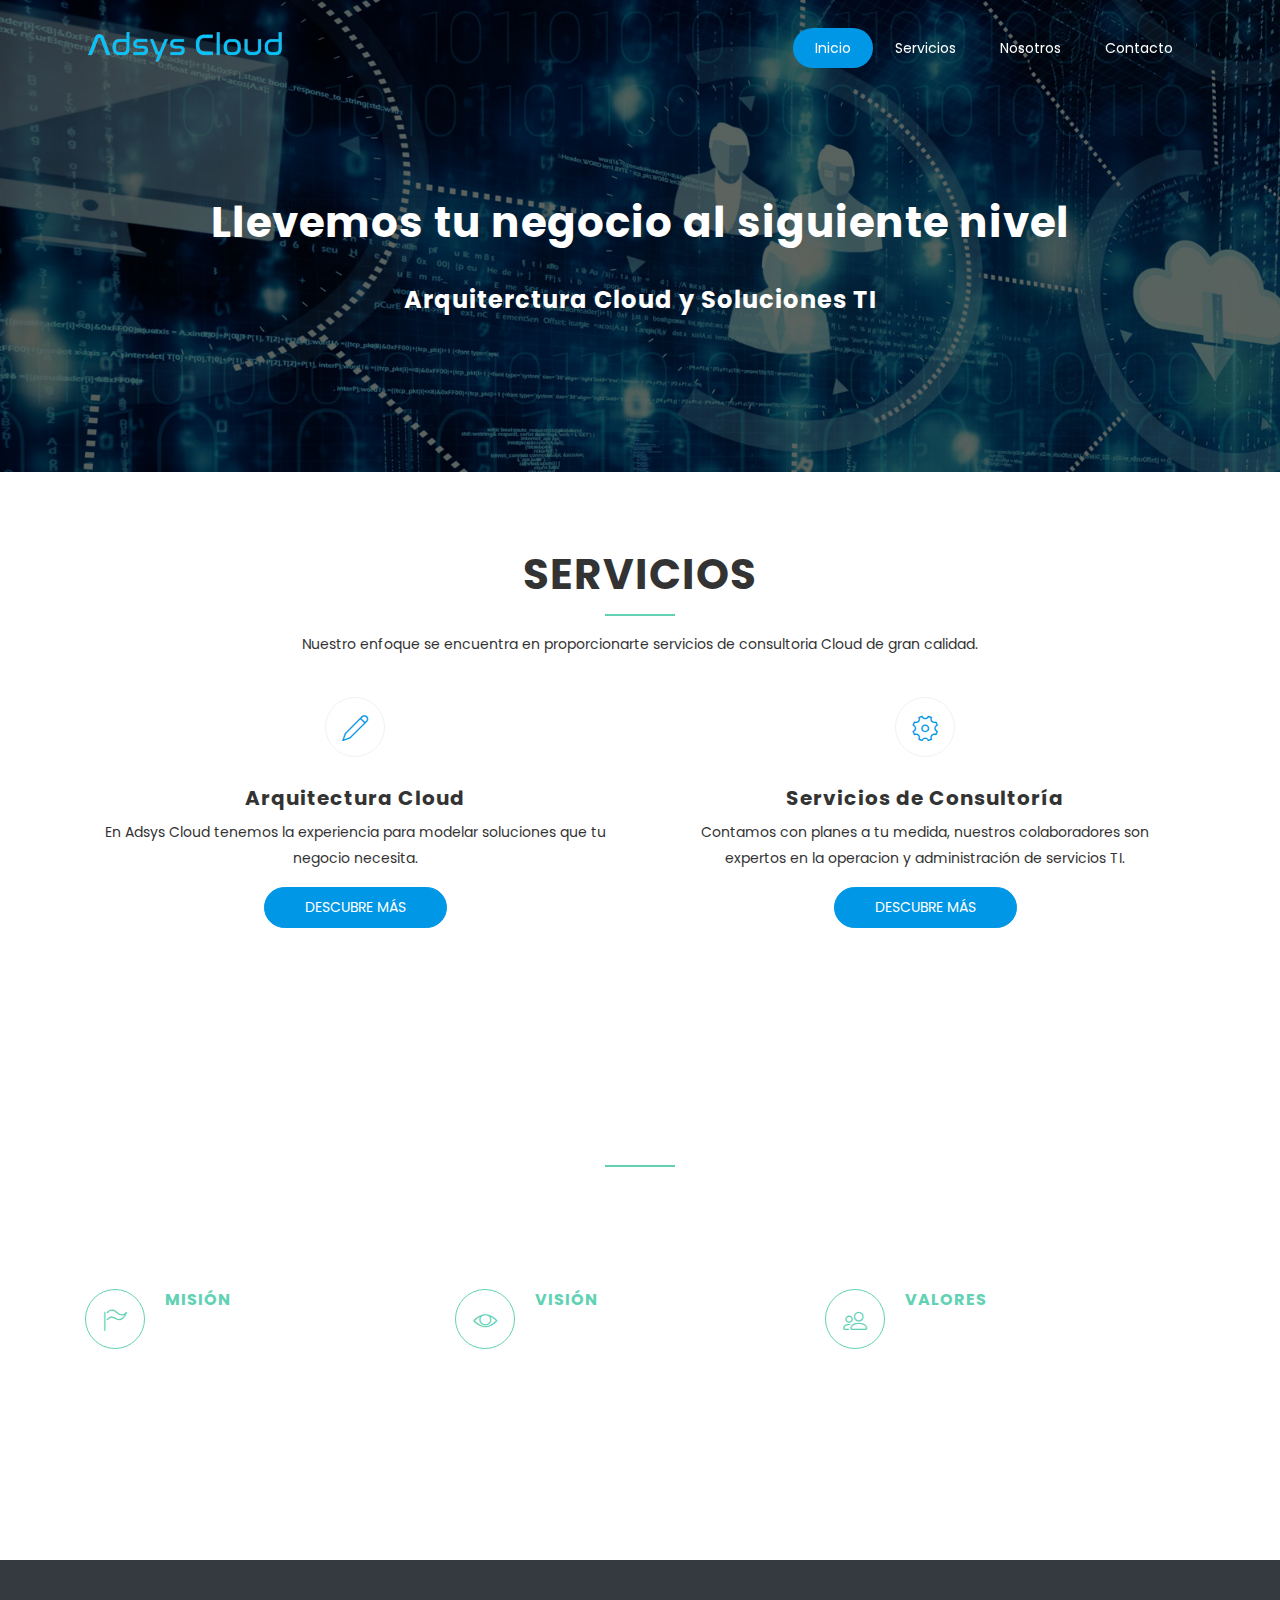
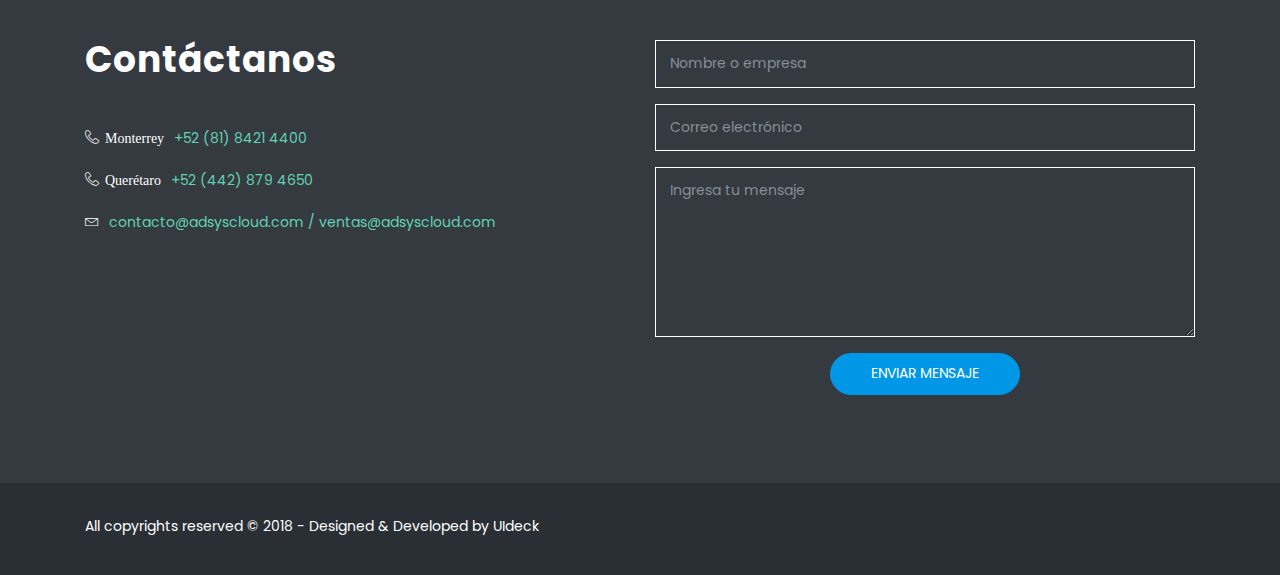
<file: index.html>
<!DOCTYPE html>
<html lang="en">
  <head>
    <!-- Global site tag (gtag.js) - Google Analytics -->
    <script async src="https://www.googletagmanager.com/gtag/js?id=UA-126893088-1"></script>
    <script>
    window.dataLayer = window.dataLayer || [];
    function gtag(){dataLayer.push(arguments);}
    gtag('js', new Date());

    gtag('config', 'UA-126893088-1');
    </script>


    <!-- Required meta tags -->
    <meta charset="utf-8">
    <meta name="viewport" content="width=device-width, initial-scale=1, shrink-to-fit=no">
    <!-- <meta name="keywords" content="Bootstrap, Parallax, Template, Registration, Landing"> -->
    <meta name="keywords" content="AdsysCloud, Arquitectura, Migració, Evaluación, Cloud, Infraestructura, IT Services, Serviciosde TI">
    <meta name="viewport" content="width=device-width, initial-scale=1, maximum-scale=1">
    <meta name="author" content="Grayrids">
    <title>Adsys Cloud</title>
    <link rel="icon" type="img/png" href="img/titulo.png" sizes="16x16">

    <!-- Bootstrap CSS -->
    <link rel="stylesheet" href="css/bootstrap.min.css">
    <link rel="stylesheet" href="css/font-awesome.min.css">
    <link rel="stylesheet" href="css/line-icons.css">
    <link rel="stylesheet" href="css/owl.carousel.css">
    <link rel="stylesheet" href="css/owl.theme.css">
    <link rel="stylesheet" href="css/nivo-lightbox.css">
    <link rel="stylesheet" href="css/magnific-popup.css">
    <link rel="stylesheet" href="css/slicknav.css">
    <link rel="stylesheet" href="css/animate.css">
    <link rel="stylesheet" href="css/main.css">    
    <link rel="stylesheet" href="css/responsive.css">

  </head>
  <body>

    <!-- Header Section Start -->
    <header id="hero-area" data-stellar-background-ratio="0.5">    
      <!-- Navbar Start -->
      <nav class="navbar navbar-expand-lg fixed-top scrolling-navbar indigo">
        <div class="container">
          <!-- Brand and toggle get grouped for better mobile display -->
          <div class="navbar-header">
            <a href="index.html" class="navbar-brand"><img class="img-fulid" src="img/logo.png" alt=""></a>
            <button class="navbar-toggler" type="button" data-toggle="collapse" data-target="#main-navbar" aria-controls="main-navbar" aria-expanded="false" aria-label="Toggle navigation">
              <i class="lnr lnr-menu"></i>
            </button>
          </div>
          <div class="collapse navbar-collapse" id="main-navbar">
            <ul class="navbar-nav mr-auto w-100 justify-content-end">
              <li class="nav-item">
                <a class="nav-link page-scroll" href="#hero-area">Inicio</a>
              </li>
              <li class="nav-item">
                <a class="nav-link page-scroll" href="#services">Servicios</a>
              </li>
              <li class="nav-item">
                <a class="nav-link page-scroll" href="#features">Nosotros</a>
              </li>
      
              <li class="nav-item">
                <a class="nav-link page-scroll" href="#contact">Contacto</a>
              </li>
            </ul>
          </div>
        </div>

        <!-- Mobile Menu Start -->
        <ul class="mobile-menu">
           <li>
              <a class="page-scroll" href="#hero-area">Inicio</a>
            </li>
            <li>
              <a class="page-scroll" href="#services">Servicios</a>
            </li>
            <li>
              <a class="page-scroll" href="#features">Nosotros</a>
            </li>
      
            <li>
              <a class="page-scroll" href="#contact">Contacto</a>
            </li>
        </ul>
        <!-- Mobile Menu End -->

      </nav>
      <!-- Navbar End -->   
      <div class="container">      
        <div class="row justify-content-md-center">
          <div class="col-md-10">
            <div class="contents text-center">
              <h1 class="wow fadeInDown" data-wow-duration="1000ms" data-wow-delay="0.3s">Llevemos tu negocio al siguiente nivel</h1>
              <h1 class="wow fadeInDown" data-wow-duration="1000ms" data-wow-delay="0.3s"><font size=5>Arquiterctura Cloud y Soluciones TI</font></h1>
            </div>
          </div>
        </div> 
      </div>           
    </header>
    <!-- Header Section End --> 

    <!-- Services Section Start -->
    <section id="services" class="section">
      <div class="container">
        <div class="section-header">          
          <h2 class="section-title wow fadeIn" data-wow-duration="1000ms" data-wow-delay="0.3s">Servicios</h2>
          <hr class="lines wow zoomIn" data-wow-delay="0.3s">
          <p class="section-subtitle wow fadeIn" data-wow-duration="1000ms" data-wow-delay="0.3s">Nuestro enfoque se encuentra en proporcionarte servicios de consultoria Cloud de gran calidad.</p>
        </div>
        <div class="row">
          <div class="col-md-6 col-sm-6">
            <div class="item-boxes wow fadeInDown" data-wow-delay="0.2s">
              <div class="icon">
                <i class="lnr lnr-pencil"></i>
              </div>
              <h4>Arquitectura Cloud</h4>
              <p>En Adsys Cloud tenemos la experiencia para modelar soluciones que tu negocio necesita.</p>
              <p>
              <button class="btn btn-primary btn-common" type="button" data-toggle="collapse" data-target="#collapseExample" aria-expanded="false" aria-controls="collapseExample">
              Descubre más
             </button>
             </p>
             <div class="collapse" id="collapseExample">
             <div class="card card-body">
            <ul>
            <li><b>Arquitecturas</b></li><br>
            <li>Infraestructura Cloud</li>
            <li>Enablement</li>
            <li>Almacenamiento por Objeto y Bloque</li>
            <li>DRP</li>
            <li>Optimización de redes</li>
            <li>Consolidación de recursos</li>
            </ul>
            </div>
            </div>

            </div>
            </div>
            <div class="col-md-6 col-sm-6">
            <div class="item-boxes wow fadeInDown" data-wow-delay="0.8s">
            <div class="icon">
                <i class="lnr lnr-cog"></i>
              </div>
              <h4>Servicios de Consultoría</h4>
              <p>Contamos con planes a tu medida, nuestros colaboradores son expertos en la operacion y administración de servicios TI.</p>
              <p>
              <button type="button" class="btn btn-primary btn-common" data-toggle="collapse" data-target="#collapseExample1" aria-expanded="false" aria-controls="collapseExample">
              Descubre más
             </button>
             </p>
             <div class="collapse" id="collapseExample1">
             <div class="card card-body">
             <ul>
             <li><b>Servicios</b></li><br>
             <li>Consolidación de Infraestructura</li>
             <li>Instalación y configuración de Servidores</li>
             <li>Hardening de Sistemas Operativos</li>
             <li>Sistemas de Soporte</li>
             <li>Troubleshooting de Sistemas Operativos</li>
             <li>Analisis de rendimiento</li>
             </ul>
            </div>
            </div>
              </div>
           </div>
         </div>
      </div>
    </section>
    <!-- Services Section End -->

    <!-- Features Section Start -->
    <section id="features" class="section" data-stellar-background-ratio="0.2">
      <div class="container">
        <div class="section-header">          
          <h2 class="section-title">¿Quiénes somos?</h2>
          <hr class="lines">
          <p class="section-subtitle">Adsys Cloud nace para cubrir las necesidades de las empresas mexicanas en su transición a la Nube, así como apoyarlas en la mejora continua de sus procesos brindándoles servicios personalizados y de excelente calidad.</p>
        </div>
        <div class="row">
          <div class="col-lg-12 col-md-12 col-xs-12">
            <div class="container">
              <div class="row">
                 <div class="col-lg-4 col-sm-4 box-item">
                    <span class="icon">
                      <i class="lnr lnr-flag"></i>
                    </span>
                    <div class="text">
                      <h4>Misión</h4>
                      <p>Ayudar en la transición tecnológica de nuestros clientes hacia las nuevas plataformas de TI para lograr satisfacer sus necesidades de negocio.</p>
                    </div>
                  </div>
                  <div class="col-lg-4 col-sm-4 box-item">
                    <span class="icon">
                      <i class="lnr lnr-eye"></i>
                    </span>
                    <div class="text">
                      <h4>Visión</h4>
                      <p>Establecernos a nivel nacional como aliado Estratégico de nuestros clientes en sus retos tecnológicos ofreciendo servicios y soluciones innovadoras cuya calidad supere sus expectativas.</p>
                    </div>
                  </div>
                <div class="col-lg-4 col-sm-4 box-item">
                    <span class="icon">
                      <i class="lnr lnr-users"></i>
                    </span>
                    <div class="text">
                      <h4>Valores</h4>
                      <p>Calidad, integridad, responsabilidad, transparencia y pasión.</p>
                    </div>
                  </div>
                 
              </div>
            </div>
          </div>
        
        </div>
      </div>
    </section>
    <!-- Features Section End -->    


  

    <!-- Contact Section Start -->
    <section id="contact" class="section" data-stellar-background-ratio="-0.2">      
      <div class="contact-form">
        <div class="container">
          <div class="row">     
            <div class="col-lg-6 col-sm-6 col-xs-12">
              <div class="contact-us">
                <h3>Contáctanos</h3>
                <div class="contact-address">
                  <p class="phone"><i class="lnr lnr-phone-handset"> Monterrey</i><span>+52 (81) 8421 4400</span></p>
                  <p class="phone"><i class="lnr lnr-phone-handset"> Querétaro</i><span>+52 (442) 879 4650</span></p>
                  <p class="email"><i class="lnr lnr-envelope"></i><span>contacto@adsyscloud.com / ventas@adsyscloud.com</span></p>
               </div>
            <!--     <div class="social-icons">
                  <ul>
                    <li class="facebook"><a href="#"><i class="fa fa-facebook"></i></a></li>
                    <li class="twitter"><a href="#"><i class="fa fa-twitter"></i></a></li>
                    <li class="google-plus"><a href="#"><i class="fa fa-google-plus"></i></a></li>
                    <li class="linkedin"><a href="#"><i class="fa fa-linkedin"></i></a></li>
                    <li class="dribbble"><a href="#"><i class="fa fa-dribbble"></i></a></li>
                  </ul>
                </div> -->
              </div>
            </div>     
            <div class="col-lg-6 col-sm-6 col-xs-12">
              <div class="contact-block">
                <form id="contactForm">
                  <div class="row">
                    <div class="col-md-12">
                      <div class="form-group">
                        <input type="text" class="form-control" id="name" name="name" placeholder="Nombre o empresa" required data-error="Ingresa nombre o empresa">
                        <div class="help-block with-errors"></div>
                      </div>                                 
                    </div>
                    <div class="col-md-12">
                      <div class="form-group">
                        <input type="text" placeholder="Correo electrónico" id="email" class="form-control" name="name" required data-error="Ingresa un correo electrónico">
                        <div class="help-block with-errors"></div>
                      </div> 
                    </div>
                    <div class="col-md-12">
                      <div class="form-group"> 
                        <textarea class="form-control" id="message" placeholder="Ingresa tu mensaje" rows="8" data-error="Mensaje de correo" required></textarea>
                        <div class="help-block with-errors"></div>
                      </div>
                      <div class="submit-button text-center">
                        <button class="btn btn-common" id="submit" type="submit">Enviar mensaje</button>
                        <div id="msgSubmit" class="h3 text-center hidden"></div> 
                        <div class="clearfix"></div> 
                      </div>
                    </div>
                  </div>            
                </form>
              </div>
            </div>
          </div>
        </div>
      </div>           
    </section>
    <!-- Contact Section End -->

    <!-- Footer Section Start -->
    <footer>          
      <div class="container">
        <div class="row">
          <!-- Footer Links -->
       
          <div class="col-lg-12 col-sm-12 col-xs-12">
            <div class="copyright justify-content-center">
              <p>All copyrights reserved &copy; 2018 - Designed & Developed by <a rel="nofollow" href="https://uideck.com">UIdeck</a></p>
              <p><span id="siteseal"><script async type="text/javascript" src="https://seal.godaddy.com/getSeal?sealID=vee9plsKp4xPwF6XLvGQD8LA5o12RfVALtaKv75cw4wNji4q8CybbGJQnl0m"></script></span></p>
            </div>
          </div>  
        </div>
      </div>
    </footer>
    <!-- Footer Section End --> 

    <!-- Go To Top Link -->
    <a href="#" class="back-to-top">
      <i class="lnr lnr-arrow-up"></i>
    </a>
    
    <div id="loader">
      <div class="spinner">
        <div class="double-bounce1"></div>
        <div class="double-bounce2"></div>
      </div>
    </div>     

    <!-- jQuery first, then Tether, then Bootstrap JS. -->
    <script src="js/jquery-min.js"></script>
    <script src="js/popper.min.js"></script>
    <script src="js/bootstrap.min.js"></script>
    <script src="js/jquery.mixitup.js"></script>
    <script src="js/nivo-lightbox.js"></script>
    <script src="js/owl.carousel.js"></script>    
    <script src="js/jquery.stellar.min.js"></script>    
    <script src="js/jquery.nav.js"></script>    
    <script src="js/scrolling-nav.js"></script>    
    <script src="js/jquery.easing.min.js"></script>    
    <script src="js/smoothscroll.js"></script>    
    <script src="js/jquery.slicknav.js"></script>     
    <script src="js/wow.js"></script>   
    <script src="js/jquery.vide.js"></script>
    <script src="js/jquery.counterup.min.js"></script>    
    <script src="js/jquery.magnific-popup.min.js"></script>    
    <script src="js/waypoints.min.js"></script>    
    <script src="js/form-validator.min.js"></script>
    <script src="js/contact-form-script.js"></script>   
    <script src="js/main.js"></script>

  </body>
</html>
</file>
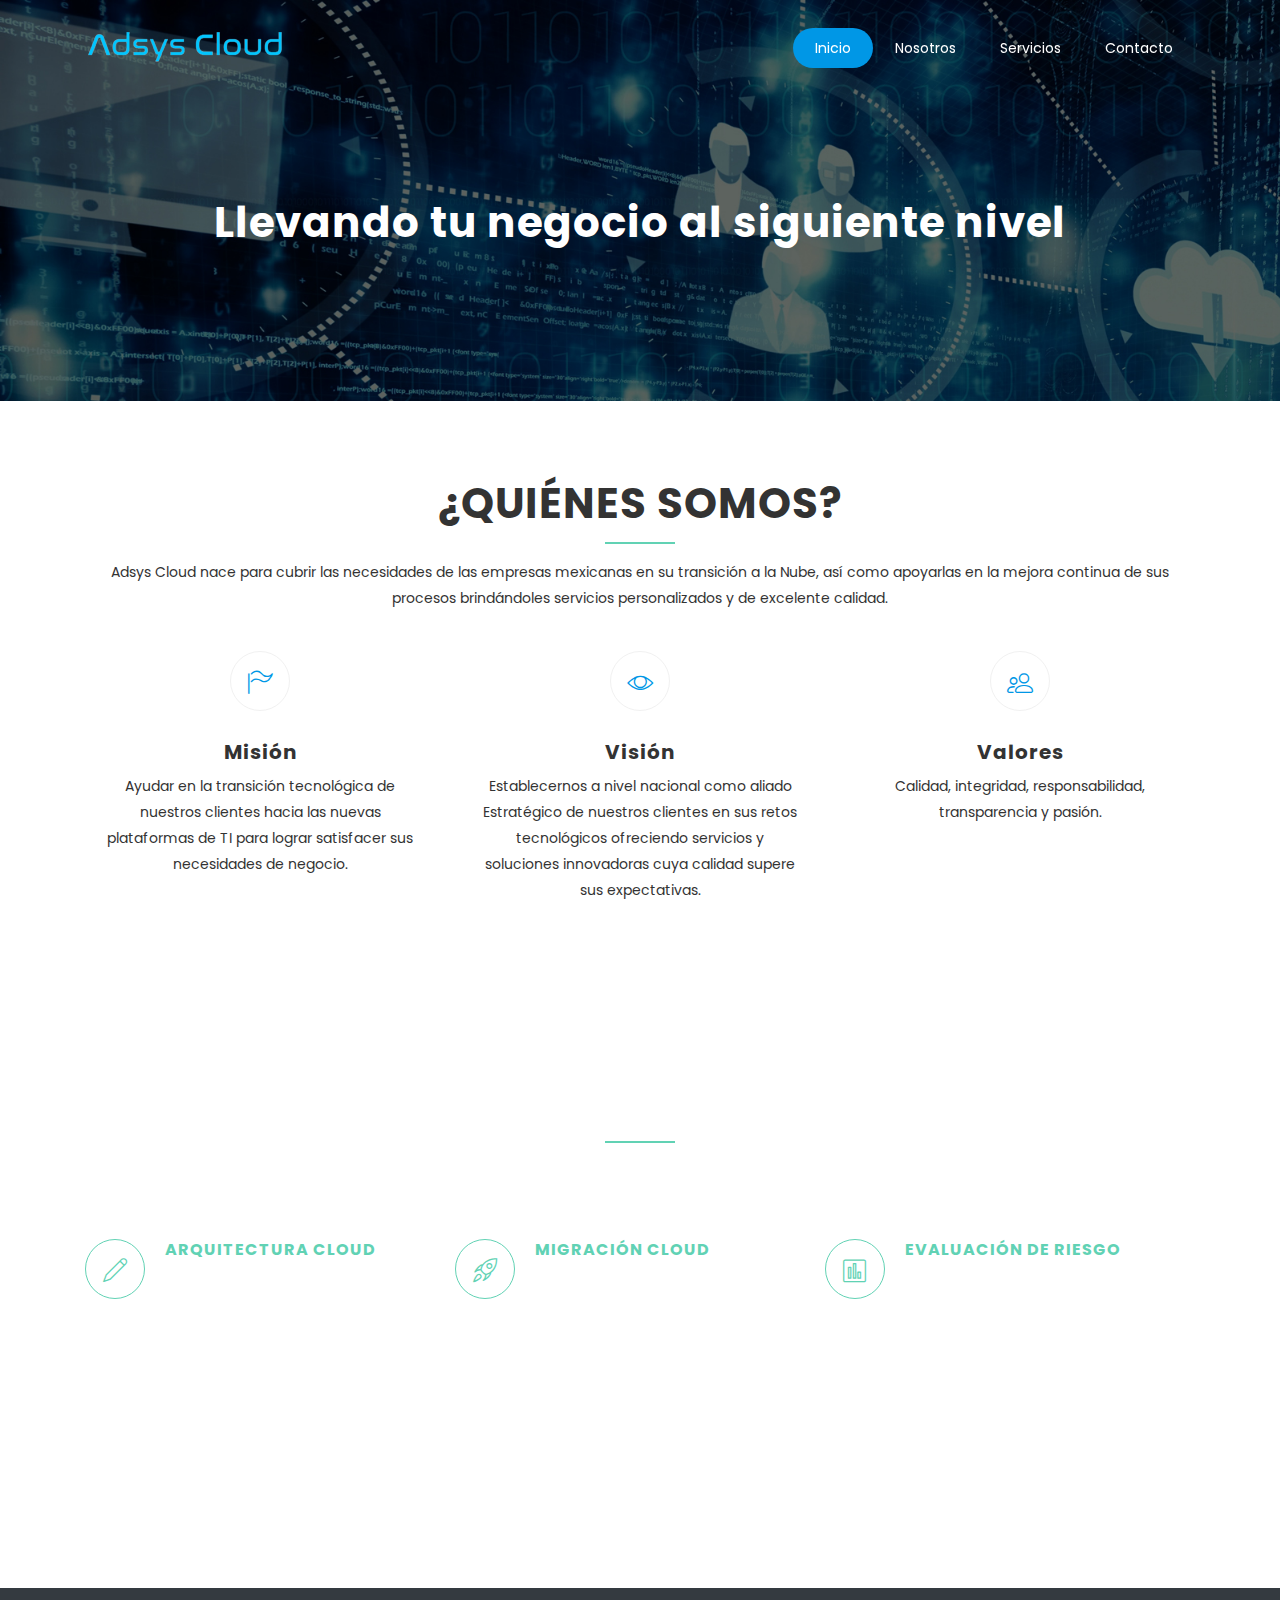
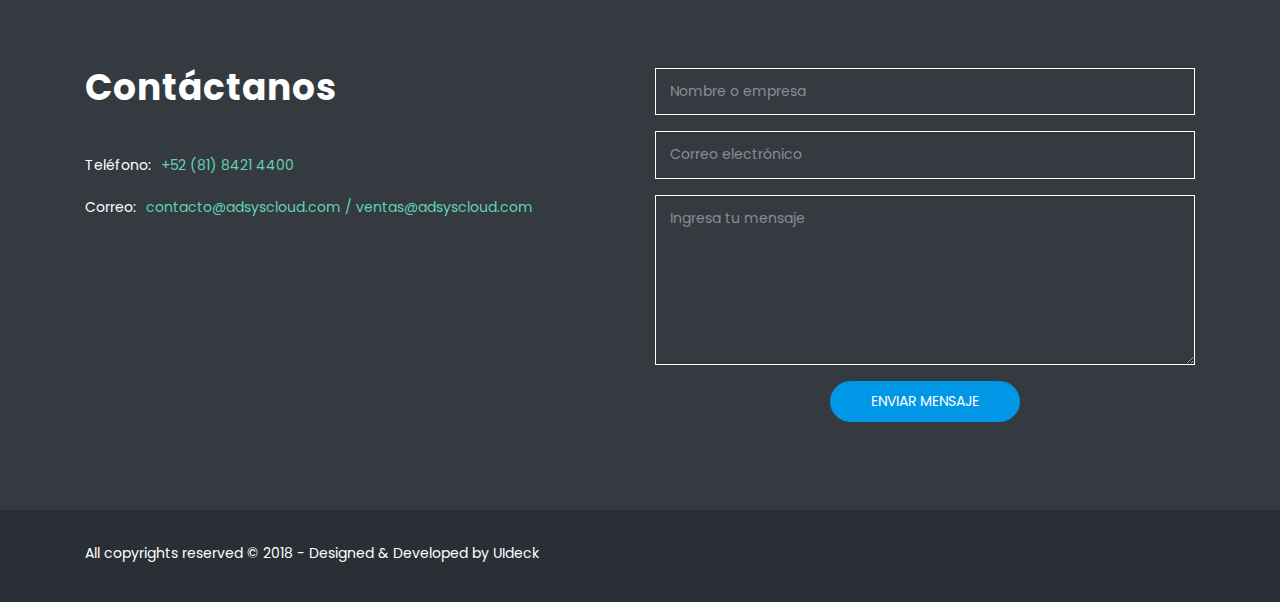
<file: backup.html>
<!DOCTYPE html>
<html lang="en">
  <head>
    <!-- Required meta tags -->
    <meta charset="utf-8">
    <meta name="viewport" content="width=device-width, initial-scale=1, shrink-to-fit=no">
    <meta name="keywords" content="Bootstrap, Parallax, Template, Registration, Landing">
    <meta name="viewport" content="width=device-width, initial-scale=1, maximum-scale=1">
    <meta name="author" content="Grayrids">
    <title>Adsys Cloud</title>

    <!-- Bootstrap CSS -->
    <link rel="stylesheet" href="css/bootstrap.min.css">
    <link rel="stylesheet" href="css/font-awesome.min.css">
    <link rel="stylesheet" href="css/line-icons.css">
    <link rel="stylesheet" href="css/owl.carousel.css">
    <link rel="stylesheet" href="css/owl.theme.css">
    <link rel="stylesheet" href="css/nivo-lightbox.css">
    <link rel="stylesheet" href="css/magnific-popup.css">
    <link rel="stylesheet" href="css/slicknav.css">
    <link rel="stylesheet" href="css/animate.css">
    <link rel="stylesheet" href="css/main.css">    
    <link rel="stylesheet" href="css/responsive.css">

  </head>
  <body>

    <!-- Header Section Start -->
    <header id="hero-area" data-stellar-background-ratio="0.5">    
      <!-- Navbar Start -->
      <nav class="navbar navbar-expand-lg fixed-top scrolling-navbar indigo">
        <div class="container">
          <!-- Brand and toggle get grouped for better mobile display -->
          <div class="navbar-header">
            <a href="index.html" class="navbar-brand"><img class="img-fulid" src="img/logo.png" alt=""></a>
            <button class="navbar-toggler" type="button" data-toggle="collapse" data-target="#main-navbar" aria-controls="main-navbar" aria-expanded="false" aria-label="Toggle navigation">
              <i class="lnr lnr-menu"></i>
            </button>
          </div>
          <div class="collapse navbar-collapse" id="main-navbar">
            <ul class="navbar-nav mr-auto w-100 justify-content-end">
              <li class="nav-item">
                <a class="nav-link page-scroll" href="#hero-area">Inicio</a>
              </li>
              <li class="nav-item">
                <a class="nav-link page-scroll" href="#services">Nosotros</a>
              </li>
              <li class="nav-item">
                <a class="nav-link page-scroll" href="#features">Servicios</a>
              </li>
      
              <li class="nav-item">
                <a class="nav-link page-scroll" href="#contact">Contacto</a>
              </li>
            </ul>
          </div>
        </div>

        <!-- Mobile Menu Start -->
        <ul class="mobile-menu">
           <li>
              <a class="page-scroll" href="#hero-area">Inicio</a>
            </li>
            <li>
              <a class="page-scroll" href="#services">Nosotros</a>
            </li>
            <li>
              <a class="page-scroll" href="#features">Servicios</a>
            </li>
      
            <li>
              <a class="page-scroll" href="#contact">Contacto</a>
            </li>
        </ul>
        <!-- Mobile Menu End -->

      </nav>
      <!-- Navbar End -->   
      <div class="container">      
        <div class="row justify-content-md-center">
          <div class="col-md-10">
            <div class="contents text-center">
              <h1 class="wow fadeInDown" data-wow-duration="1000ms" data-wow-delay="0.3s">Llevando tu negocio al siguiente nivel</h1>
           
            </div>
          </div>
        </div> 
      </div>           
    </header>
    <!-- Header Section End --> 

    <!-- Services Section Start -->
    <section id="services" class="section">
      <div class="container">
        <div class="section-header">          
          <h2 class="section-title wow fadeIn" data-wow-duration="1000ms" data-wow-delay="0.3s">¿Quiénes somos?</h2>
          <hr class="lines wow zoomIn" data-wow-delay="0.3s">
          <p class="section-subtitle wow fadeIn" data-wow-duration="1000ms" data-wow-delay="0.3s">Adsys Cloud nace para cubrir las necesidades de las empresas mexicanas en su transición a la Nube, así como apoyarlas en la mejora continua de sus procesos brindándoles servicios personalizados y de excelente calidad.</p>
        </div>
        <div class="row">
          <div class="col-md-4 col-sm-6">
            <div class="item-boxes wow fadeInDown" data-wow-delay="0.2s">
              <div class="icon">
                <i class="lnr lnr-flag"></i>
              </div>
              <h4>Misión</h4>
              <p>Ayudar en la transición tecnológica de nuestros clientes hacia las nuevas plataformas de TI para lograr satisfacer sus necesidades de negocio.</p>
            </div>
          </div>
          <div class="col-md-4 col-sm-6">
            <div class="item-boxes wow fadeInDown" data-wow-delay="0.8s">
              <div class="icon">
                <i class="lnr lnr-eye"></i>
              </div>
              <h4>Visión</h4>
              <p>Establecernos a nivel nacional como aliado Estratégico de nuestros clientes en sus retos tecnológicos ofreciendo servicios y soluciones innovadoras cuya calidad supere sus expectativas.</p>
            </div>
          </div>
          <div class="col-md-4 col-sm-6">
            <div class="item-boxes wow fadeInDown" data-wow-delay="1.2s">
              <div class="icon">
                <i class="lnr lnr-users"></i>
              </div>
              <h4>Valores</h4>
              <p>Calidad, integridad, responsabilidad, transparencia y pasión.</p>
            </div>
          </div>
        </div>
      </div>
    </section>
    <!-- Services Section End -->

    <!-- Features Section Start -->
    <section id="features" class="section" data-stellar-background-ratio="0.2">
      <div class="container">
        <div class="section-header">          
          <h2 class="section-title">Servicios</h2>
          <hr class="lines">
          <p class="section-subtitle">Nuestro enfoque se encuentra en proporcionarte servicios de consultoria Cloud de gran calidad.</p>
        </div>
        <div class="row">
          <div class="col-lg-12 col-md-12 col-xs-12">
            <div class="container">
              <div class="row">
                 <div class="col-lg-4 col-sm-4 box-item">
                    <span class="icon">
                      <i class="lnr lnr-pencil"></i>
                    </span>
                    <div class="text">
                      <h4>Arquitectura Cloud</h4>
                      <p>En Adsys Cloud tenemos la experiencia para modelar las necesidades que tu negocio necesita utilizando Tecnología y proveedores de Vanguardia.</p>
                    </div>
                  </div>
                  <div class="col-lg-4 col-sm-4 box-item">
                    <span class="icon">
                      <i class="lnr lnr-rocket"></i>
                    </span>
                    <div class="text">
                      <h4>Migración Cloud</h4>
                      <p>Nuestro equipo cuenta con los procesos requeridos para lograr una exitosa transición a la nube de soluciones que necesitan de gran versatilidad en poder de procesamiento, uso de almacenamiento y escalabilidad, manteniendo su disponibilidad y seguridad.</p>
                    </div>
                  </div>
                <div class="col-lg-4 col-sm-4 box-item">
                    <span class="icon">
                      <i class="lnr lnr-chart-bars"></i>
                    </span>
                    <div class="text">
                      <h4>Evaluación de riesgo</h4>
                      <p>La prevención es la mejor de las prácticas en cualquier organización, en Adsys Cloud comprendemos el valor que tiene el estar preparados para minimizar o ver el impacto de un evento planeado o disruptivo.</p>
                    </div>
                  </div>
                 
              </div>
            </div>
          </div>
        
        </div>
      </div>
    </section>
    <!-- Features Section End -->    


  

    <!-- Contact Section Start -->
    <section id="contact" class="section" data-stellar-background-ratio="-0.2">      
      <div class="contact-form">
        <div class="container">
          <div class="row">     
            <div class="col-lg-6 col-sm-6 col-xs-12">
              <div class="contact-us">
                <h3>Contáctanos</h3>
                <div class="contact-address">
                  <p class="phone">Teléfono:<span>+52 (81) 8421 4400</span></p>
                  <p class="email">Correo:<span>contacto@adsyscloud.com / ventas@adsyscloud.com</span></p>
               </div>
            <!--     <div class="social-icons">
                  <ul>
                    <li class="facebook"><a href="#"><i class="fa fa-facebook"></i></a></li>
                    <li class="twitter"><a href="#"><i class="fa fa-twitter"></i></a></li>
                    <li class="google-plus"><a href="#"><i class="fa fa-google-plus"></i></a></li>
                    <li class="linkedin"><a href="#"><i class="fa fa-linkedin"></i></a></li>
                    <li class="dribbble"><a href="#"><i class="fa fa-dribbble"></i></a></li>
                  </ul>
                </div> -->
              </div>
            </div>     
            <div class="col-lg-6 col-sm-6 col-xs-12">
              <div class="contact-block">
                <form id="contactForm">
                  <div class="row">
                    <div class="col-md-12">
                      <div class="form-group">
                        <input type="text" class="form-control" id="name" name="name" placeholder="Nombre o empresa" required data-error="Ingresa nombre o empresa">
                        <div class="help-block with-errors"></div>
                      </div>                                 
                    </div>
                    <div class="col-md-12">
                      <div class="form-group">
                        <input type="text" placeholder="Correo electrónico" id="email" class="form-control" name="name" required data-error="Ingresa un correo electrónico">
                        <div class="help-block with-errors"></div>
                      </div> 
                    </div>
                    <div class="col-md-12">
                      <div class="form-group"> 
                        <textarea class="form-control" id="message" placeholder="Ingresa tu mensaje" rows="8" data-error="Mensaje de correo" required></textarea>
                        <div class="help-block with-errors"></div>
                      </div>
                      <div class="submit-button text-center">
                        <button class="btn btn-common" id="submit" type="submit">Enviar mensaje</button>
                        <div id="msgSubmit" class="h3 text-center hidden"></div> 
                        <div class="clearfix"></div> 
                      </div>
                    </div>
                  </div>            
                </form>
              </div>
            </div>
          </div>
        </div>
      </div>           
    </section>
    <!-- Contact Section End -->

    <!-- Footer Section Start -->
    <footer>          
      <div class="container">
        <div class="row">
          <!-- Footer Links -->
       
          <div class="col-lg-12 col-sm-12 col-xs-12">
            <div class="copyright justify-content-center">
              <p>All copyrights reserved &copy; 2018 - Designed & Developed by <a rel="nofollow" href="https://uideck.com">UIdeck</a></p>
              <p><span id="siteseal"><script async type="text/javascript" src="https://seal.godaddy.com/getSeal?sealID=vee9plsKp4xPwF6XLvGQD8LA5o12RfVALtaKv75cw4wNji4q8CybbGJQnl0m"></script></span></p>
            </div>
          </div>  
        </div>
      </div>
    </footer>
    <!-- Footer Section End --> 

    <!-- Go To Top Link -->
    <a href="#" class="back-to-top">
      <i class="lnr lnr-arrow-up"></i>
    </a>
    
    <div id="loader">
      <div class="spinner">
        <div class="double-bounce1"></div>
        <div class="double-bounce2"></div>
      </div>
    </div>     

    <!-- jQuery first, then Tether, then Bootstrap JS. -->
    <script src="js/jquery-min.js"></script>
    <script src="js/popper.min.js"></script>
    <script src="js/bootstrap.min.js"></script>
    <script src="js/jquery.mixitup.js"></script>
    <script src="js/nivo-lightbox.js"></script>
    <script src="js/owl.carousel.js"></script>    
    <script src="js/jquery.stellar.min.js"></script>    
    <script src="js/jquery.nav.js"></script>    
    <script src="js/scrolling-nav.js"></script>    
    <script src="js/jquery.easing.min.js"></script>    
    <script src="js/smoothscroll.js"></script>    
    <script src="js/jquery.slicknav.js"></script>     
    <script src="js/wow.js"></script>   
    <script src="js/jquery.vide.js"></script>
    <script src="js/jquery.counterup.min.js"></script>    
    <script src="js/jquery.magnific-popup.min.js"></script>    
    <script src="js/waypoints.min.js"></script>    
    <script src="js/form-validator.min.js"></script>
    <script src="js/contact-form-script.js"></script>   
    <script src="js/main.js"></script>

  </body>
</html>
</file>
<file: css/line-icons.css>
@font-face {
	font-family: 'Linearicons-Free';
	src:url('../fonts/Linearicons-Free.eot?w118d');
	src:url('../fonts/Linearicons-Free.eot?#iefixw118d') format('embedded-opentype'),
		url('../fonts/Linearicons-Free.woff2?w118d') format('woff2'),
		url('../fonts/Linearicons-Free.woff?w118d') format('woff'),
		url('../fonts/Linearicons-Free.ttf?w118d') format('truetype'),
		url('../fonts/Linearicons-Free.svg?w118d#Linearicons-Free') format('svg');
	font-weight: normal;
	font-style: normal;
}

.lnr {
	font-family: 'Linearicons-Free';
	speak: none;
	font-style: normal;
	font-weight: normal;
	font-variant: normal;
	text-transform: none;
	line-height: 1;

	/* Better Font Rendering =========== */
	-webkit-font-smoothing: antialiased;
	-moz-osx-font-smoothing: grayscale;
}

.lnr-home:before {
	content: "\e800";
}
.lnr-apartment:before {
	content: "\e801";
}
.lnr-pencil:before {
	content: "\e802";
}
.lnr-magic-wand:before {
	content: "\e803";
}
.lnr-drop:before {
	content: "\e804";
}
.lnr-lighter:before {
	content: "\e805";
}
.lnr-poop:before {
	content: "\e806";
}
.lnr-sun:before {
	content: "\e807";
}
.lnr-moon:before {
	content: "\e808";
}
.lnr-cloud:before {
	content: "\e809";
}
.lnr-cloud-upload:before {
	content: "\e80a";
}
.lnr-cloud-download:before {
	content: "\e80b";
}
.lnr-cloud-sync:before {
	content: "\e80c";
}
.lnr-cloud-check:before {
	content: "\e80d";
}
.lnr-database:before {
	content: "\e80e";
}
.lnr-lock:before {
	content: "\e80f";
}
.lnr-cog:before {
	content: "\e810";
}
.lnr-trash:before {
	content: "\e811";
}
.lnr-dice:before {
	content: "\e812";
}
.lnr-heart:before {
	content: "\e813";
}
.lnr-star:before {
	content: "\e814";
}
.lnr-star-half:before {
	content: "\e815";
}
.lnr-star-empty:before {
	content: "\e816";
}
.lnr-flag:before {
	content: "\e817";
}
.lnr-envelope:before {
	content: "\e818";
}
.lnr-paperclip:before {
	content: "\e819";
}
.lnr-inbox:before {
	content: "\e81a";
}
.lnr-eye:before {
	content: "\e81b";
}
.lnr-printer:before {
	content: "\e81c";
}
.lnr-file-empty:before {
	content: "\e81d";
}
.lnr-file-add:before {
	content: "\e81e";
}
.lnr-enter:before {
	content: "\e81f";
}
.lnr-exit:before {
	content: "\e820";
}
.lnr-graduation-hat:before {
	content: "\e821";
}
.lnr-license:before {
	content: "\e822";
}
.lnr-music-note:before {
	content: "\e823";
}
.lnr-film-play:before {
	content: "\e824";
}
.lnr-camera-video:before {
	content: "\e825";
}
.lnr-camera:before {
	content: "\e826";
}
.lnr-picture:before {
	content: "\e827";
}
.lnr-book:before {
	content: "\e828";
}
.lnr-bookmark:before {
	content: "\e829";
}
.lnr-user:before {
	content: "\e82a";
}
.lnr-users:before {
	content: "\e82b";
}
.lnr-shirt:before {
	content: "\e82c";
}
.lnr-store:before {
	content: "\e82d";
}
.lnr-cart:before {
	content: "\e82e";
}
.lnr-tag:before {
	content: "\e82f";
}
.lnr-phone-handset:before {
	content: "\e830";
}
.lnr-phone:before {
	content: "\e831";
}
.lnr-pushpin:before {
	content: "\e832";
}
.lnr-map-marker:before {
	content: "\e833";
}
.lnr-map:before {
	content: "\e834";
}
.lnr-location:before {
	content: "\e835";
}
.lnr-calendar-full:before {
	content: "\e836";
}
.lnr-keyboard:before {
	content: "\e837";
}
.lnr-spell-check:before {
	content: "\e838";
}
.lnr-screen:before {
	content: "\e839";
}
.lnr-smartphone:before {
	content: "\e83a";
}
.lnr-tablet:before {
	content: "\e83b";
}
.lnr-laptop:before {
	content: "\e83c";
}
.lnr-laptop-phone:before {
	content: "\e83d";
}
.lnr-power-switch:before {
	content: "\e83e";
}
.lnr-bubble:before {
	content: "\e83f";
}
.lnr-heart-pulse:before {
	content: "\e840";
}
.lnr-construction:before {
	content: "\e841";
}
.lnr-pie-chart:before {
	content: "\e842";
}
.lnr-chart-bars:before {
	content: "\e843";
}
.lnr-gift:before {
	content: "\e844";
}
.lnr-diamond:before {
	content: "\e845";
}
.lnr-linearicons:before {
	content: "\e846";
}
.lnr-dinner:before {
	content: "\e847";
}
.lnr-coffee-cup:before {
	content: "\e848";
}
.lnr-leaf:before {
	content: "\e849";
}
.lnr-paw:before {
	content: "\e84a";
}
.lnr-rocket:before {
	content: "\e84b";
}
.lnr-briefcase:before {
	content: "\e84c";
}
.lnr-bus:before {
	content: "\e84d";
}
.lnr-car:before {
	content: "\e84e";
}
.lnr-train:before {
	content: "\e84f";
}
.lnr-bicycle:before {
	content: "\e850";
}
.lnr-wheelchair:before {
	content: "\e851";
}
.lnr-select:before {
	content: "\e852";
}
.lnr-earth:before {
	content: "\e853";
}
.lnr-smile:before {
	content: "\e854";
}
.lnr-sad:before {
	content: "\e855";
}
.lnr-neutral:before {
	content: "\e856";
}
.lnr-mustache:before {
	content: "\e857";
}
.lnr-alarm:before {
	content: "\e858";
}
.lnr-bullhorn:before {
	content: "\e859";
}
.lnr-volume-high:before {
	content: "\e85a";
}
.lnr-volume-medium:before {
	content: "\e85b";
}
.lnr-volume-low:before {
	content: "\e85c";
}
.lnr-volume:before {
	content: "\e85d";
}
.lnr-mic:before {
	content: "\e85e";
}
.lnr-hourglass:before {
	content: "\e85f";
}
.lnr-undo:before {
	content: "\e860";
}
.lnr-redo:before {
	content: "\e861";
}
.lnr-sync:before {
	content: "\e862";
}
.lnr-history:before {
	content: "\e863";
}
.lnr-clock:before {
	content: "\e864";
}
.lnr-download:before {
	content: "\e865";
}
.lnr-upload:before {
	content: "\e866";
}
.lnr-enter-down:before {
	content: "\e867";
}
.lnr-exit-up:before {
	content: "\e868";
}
.lnr-bug:before {
	content: "\e869";
}
.lnr-code:before {
	content: "\e86a";
}
.lnr-link:before {
	content: "\e86b";
}
.lnr-unlink:before {
	content: "\e86c";
}
.lnr-thumbs-up:before {
	content: "\e86d";
}
.lnr-thumbs-down:before {
	content: "\e86e";
}
.lnr-magnifier:before {
	content: "\e86f";
}
.lnr-cross:before {
	content: "\e870";
}
.lnr-menu:before {
	content: "\e871";
}
.lnr-list:before {
	content: "\e872";
}
.lnr-chevron-up:before {
	content: "\e873";
}
.lnr-chevron-down:before {
	content: "\e874";
}
.lnr-chevron-left:before {
	content: "\e875";
}
.lnr-chevron-right:before {
	content: "\e876";
}
.lnr-arrow-up:before {
	content: "\e877";
}
.lnr-arrow-down:before {
	content: "\e878";
}
.lnr-arrow-left:before {
	content: "\e879";
}
.lnr-arrow-right:before {
	content: "\e87a";
}
.lnr-move:before {
	content: "\e87b";
}
.lnr-warning:before {
	content: "\e87c";
}
.lnr-question-circle:before {
	content: "\e87d";
}
.lnr-menu-circle:before {
	content: "\e87e";
}
.lnr-checkmark-circle:before {
	content: "\e87f";
}
.lnr-cross-circle:before {
	content: "\e880";
}
.lnr-plus-circle:before {
	content: "\e881";
}
.lnr-circle-minus:before {
	content: "\e882";
}
.lnr-arrow-up-circle:before {
	content: "\e883";
}
.lnr-arrow-down-circle:before {
	content: "\e884";
}
.lnr-arrow-left-circle:before {
	content: "\e885";
}
.lnr-arrow-right-circle:before {
	content: "\e886";
}
.lnr-chevron-up-circle:before {
	content: "\e887";
}
.lnr-chevron-down-circle:before {
	content: "\e888";
}
.lnr-chevron-left-circle:before {
	content: "\e889";
}
.lnr-chevron-right-circle:before {
	content: "\e88a";
}
.lnr-crop:before {
	content: "\e88b";
}
.lnr-frame-expand:before {
	content: "\e88c";
}
.lnr-frame-contract:before {
	content: "\e88d";
}
.lnr-layers:before {
	content: "\e88e";
}
.lnr-funnel:before {
	content: "\e88f";
}
.lnr-text-format:before {
	content: "\e890";
}
.lnr-text-format-remove:before {
	content: "\e891";
}
.lnr-text-size:before {
	content: "\e892";
}
.lnr-bold:before {
	content: "\e893";
}
.lnr-italic:before {
	content: "\e894";
}
.lnr-underline:before {
	content: "\e895";
}
.lnr-strikethrough:before {
	content: "\e896";
}
.lnr-highlight:before {
	content: "\e897";
}
.lnr-text-align-left:before {
	content: "\e898";
}
.lnr-text-align-center:before {
	content: "\e899";
}
.lnr-text-align-right:before {
	content: "\e89a";
}
.lnr-text-align-justify:before {
	content: "\e89b";
}
.lnr-line-spacing:before {
	content: "\e89c";
}
.lnr-indent-increase:before {
	content: "\e89d";
}
.lnr-indent-decrease:before {
	content: "\e89e";
}
.lnr-pilcrow:before {
	content: "\e89f";
}
.lnr-direction-ltr:before {
	content: "\e8a0";
}
.lnr-direction-rtl:before {
	content: "\e8a1";
}
.lnr-page-break:before {
	content: "\e8a2";
}
.lnr-sort-alpha-asc:before {
	content: "\e8a3";
}
.lnr-sort-amount-asc:before {
	content: "\e8a4";
}
.lnr-hand:before {
	content: "\e8a5";
}
.lnr-pointer-up:before {
	content: "\e8a6";
}
.lnr-pointer-right:before {
	content: "\e8a7";
}
.lnr-pointer-down:before {
	content: "\e8a8";
}
.lnr-pointer-left:before {
	content: "\e8a9";
}
</file>
<file: css/responsive.css>
/* only small desktops */
/* tablets */
/* only small tablets */
@media (min-width: 768px) and (max-width: 991px) {
  #hero-area .contents h1 {
    font-size: 28px;
  }
  .item-boxes h4 {
    font-size: 18px;
  }
  #features .show-box img {
    display: none;
  }
  .pricing-table .pricing-details ul li {
    font-size: 12px;
  }
  .counters .facts-item .fact-count h4 {
    font-size: 14px;
  }
  .single-team {
    margin-bottom: 30px;
  }
  .meta-tags span {
    margin-right: 3px;
  }
  .meta-tags span i {
    margin-right: 0px;
  }
  #blog .blog-item-text h3 {
    font-size: 14px;
    line-height: 20px;
  }
}

/* mobile or only mobile */
@media (max-width: 767px) {
  .section-header .section-title {
    font-size: 20px;
  }
  #hero-area .contents {
    padding: 100px 0 80px;
  }
  #hero-area .contents h1 {
    font-size: 18px;
    line-height: 30px;
  }
  #features .show-box img {
    display: none;
  }
  #features .box-item .text h4 {
    font-size: 14px;
  }
  .controls {
    margin: 0px;
  }
  .controls .btn {
    font-size: 13px;
    padding: 7px 7px;
  }
  .video-promo .video-promo-content h2 {
    font-size: 22px;
  }
  .pricing-table {
    margin-bottom: 15px;
  }
  .counters .facts-item {
    margin-bottom: 30px;
  }
  .single-team {
    margin-bottom: 15px;
  }
  .contact-us {
    margin-bottom: 30px;
  }
  .contact-us h3 {
    font-size: 28px;
  }
  .footer-links li a {
    margin-right: 10px;
  }
  .copyright {
    float: left;
  }
}
</file>
<file: css/main.css>
/*
* Mate - Bootstrap 4 Template
* Build Date: December 2017
* Last updated: December 2017
* Version: 1.0
* Author: UIdeck
* Copyright (C) 2018 UIdeck
*/
/* ------------------------------------- */
/* TABLE OF CONTENTS
/* -------------------------------------
  1. IMPORT GOOGLE FONTS
  2. GENERAL
    -2.1 SECTION TITLE
    -2.2 BUTTONS
    -2.3 SOCIAL ICON
    -2.4 PRE LOADER
    -2.5 SCROLL TO UP
  3. HERO AREA 
  4. NAVBAR
  5. SERVICES SECTION
  6. FEATURES SECTION
  7. VIDEO PROMO SECTION
  8. PORTFOLIO SECTION
  9. PRICING TABLE 
  10. COUNTER SECTION
  11. TESTIMONIAL AREA
  12. TEAM SECTION
  13. BLOG SECTION
  14. CONTACT SECTION
  15. FOOTER SECTION
    -15.1 COMING SOON PAGE
  ------------------------------------- */
/* ==========================================================================
   1. IMPORT GOOGLE FONTS
   ========================================================================== */
@import url("https://fonts.googleapis.com/css?family=Poppins:400,700");
/* ==========================================================================
   2. GENERAL
   ========================================================================== */
body {
  font-family: 'Poppins', sans-serif;
  color: #333;
  font-size: 14px;
  font-weight: 400;
  background: #fff;
  overflow-x: hidden;
}

html {
  overflow-x: hidden;
}

p {
  font-size: 14px;
  line-height: 26px;
}

a:hover, a:focus {
  color: #61D2B4;
}

a {
  -webkit-transition: all 0.2s linear;
  -moz-transition: all 0.2s linear;
  -o-transition: all 0.2s linear;
  transition: all 0.2s linear;
}

h1, h2, h3, h4, h5 {
  font-family: 'Poppins', sans-serif;
  font-size: 40px;
  font-weight: 700;
  letter-spacing: 1px;
}

ul {
  margin: 0;
  padding: 0;
}

ul li {
  list-style: none;
}

a:hover,
a:focus {
  text-decoration: none;
  outline: none;
}

a:not([href]):not([tabindex]) {
  color: #fff;
}

a:not([href]):not([tabindex]):focus, a:not([href]):not([tabindex]):hover {
  color: #61D2B4;
}

/* ==========================================================================
   2.1 Section Title
   ========================================================================== */
.section {
  padding: 80px 0;
}

.section-header {
  color: #fff;
  margin-bottom: 40px;
  text-align: center;
}

.section-header .section-title {
  font-size: 42px;
  margin-top: 0;
  text-transform: uppercase;
  font-weight: 700;
  color: #333;
  position: relative;
}

.section-header .section-title span {
  color: #61D2B4;
}

.section-header .section-subtitle {
  margin-top: 15px;
  color: #333;
  font-size: 14px;
  font-weight: 400;
}

.section-header .lines {
  margin: auto;
  width: 70px;
  position: relative;
  border-top: 2px solid #61D2B4;
  margin-top: 15px;
}

/* ==========================================================================
   2.2 Buttons
   ========================================================================== */
.btn {
  font-size: 14px;
  padding: 11px 40px;
  border-radius: 0px;
  font-weight: 400;
  color: #fff;
  text-transform: uppercase;
  -webkit-transition: all 0.2s linear;
  -moz-transition: all 0.2s linear;
  -o-transition: all 0.2s linear;
  transition: all 0.2s linear;
  display: inline-block;
}

.btn:focus,
.btn:active {
  box-shadow: none;
  outline: none;
  color: #fff;
}

.btn-common {
  border: 1px solid #0097e6;
  background: #0097e6;
  position: relative;
  color: #fff;
  z-index: 1;
  border-radius: 30px;
}

.btn-common:hover {
  color: #fff;
  background: #33b391;
  border-color: #33b391;
  transition: all .50s ease-in-out;
  -moz-transition: all .50s ease-in-out;
  -webkit-transition: all .50s ease-in-out;
}

.btn-border {
  color: #fff;
  background-color: transparent;
  border: 2px solid #fff;
  border-radius: 4px;
}

.btn-border:hover {
  border: 2px solid #fff;
  color: #fff;
  background-color: #61D2B4;
}

.btn-lg {
  padding: 14px 33px;
  text-transform: uppercase;
  font-size: 16px;
}

.btn-rm {
  padding: 7px 0px;
  color: #999;
  text-transform: capitalize;
}

.btn-rm i {
  vertical-align: middle;
}

button:focus {
  outline: none !important;
}

.clear {
  clear: both;
}

/* ==========================================================================
   2.3 Social Iocns
   ========================================================================== */
.social-icons {
  margin-top: 40px;
}

.social-icons ul {
  margin: 0;
  padding: 0;
  list-style: none;
}

.social-icons ul li {
  display: inline;
}

.social-icons ul li a {
  display: inline-block;
  margin-right: 5px;
  margin-bottom: 15px;
  border-radius: 50%;
  line-height: 40px;
  width: 40px;
  height: 40px;
  text-align: center;
  background: #ddd;
  font-size: 16px;
}

.social-icons ul li a:hover {
  color: #fff;
}

.facebook a {
  color: #4867AA;
}

.facebook a:hover {
  background: #4867AA;
}

.twitter a {
  color: #1DA1F2;
}

.twitter a:hover {
  background: #1DA1F2;
}

.google-plus a {
  color: #DD4D42;
}

.google-plus a:hover {
  background: #DD4D42;
}

.youtube a {
  color: #DF2926;
}

.youtube a:hover {
  background: #DF2926;
}

.linkedin a {
  color: #007BB6;
}

.linkedin a:hover {
  background: #007BB6;
}

.pinterest a {
  color: #BD081C;
}

.pinterest a:hover {
  background: #BD081C;
}

.dribbble a {
  color: #EA4C89;
}

.dribbble a:hover {
  background: #EA4C89;
}

.behance a {
  color: #0B7CFF;
}

.behance a:hover {
  background: #0B7CFF;
}

/* ==========================================================================
	 2.4  Pre Loader
	 ========================================================================== */
#loader {
  position: fixed;
  top: 0;
  left: 0;
  width: 100%;
  height: 100%;
  background: #333;
  z-index: 9999999999;
}

.spinner {
  width: 40px;
  height: 40px;
  top: 45%;
  position: relative;
  margin: 0px auto;
}

.double-bounce1, .double-bounce2 {
  width: 100%;
  height: 100%;
  border-radius: 50%;
  background-color: #61D2B4;
  opacity: 0.6;
  position: absolute;
  top: 0;
  left: 0;
  -webkit-animation: sk-bounce 2.0s infinite ease-in-out;
  animation: sk-bounce 2.0s infinite ease-in-out;
}

.double-bounce2 {
  -webkit-animation-delay: -1.0s;
  animation-delay: -1.0s;
}

@-webkit-keyframes sk-bounce {
  0%, 100% {
    -webkit-transform: scale(0);
  }
  50% {
    -webkit-transform: scale(1);
  }
}

@keyframes sk-bounce {
  0%, 100% {
    transform: scale(0);
    -webkit-transform: scale(0);
  }
  50% {
    transform: scale(1);
    -webkit-transform: scale(1);
  }
}

/* ========================================================================== 
  -2.5 Scroll To Up 
   ========================================================================== */
.back-to-top {
  display: none;
  position: fixed;
  bottom: 18px;
  right: 15px;
}

.back-to-top i {
  display: block;
  width: 36px;
  height: 36px;
  line-height: 36px;
  color: #fff;
  font-size: 14px;
  text-align: center;
  border-radius: 4px;
  background-color: #61D2B4;
  -webkit-transition: all 0.2s linear;
  -moz-transition: all 0.2s linear;
  -o-transition: all 0.2s linear;
  transition: all 0.2s linear;
}

/* ==========================================================================
   3. Hero Area
   ========================================================================== */
#hero-area {
  background: url(../img/hero-area.jpg) fixed no-repeat;
  background-size: cover;
  color: #fff;
  overflow: hidden;
  position: relative;
}

#hero-area .overlay {
  position: absolute;
  width: 100%;
  height: 100%;
  top: 0px;
  left: 0px;
  background: #61D2B4;
  opacity: 0.9;
}

#hero-area .contents {
  padding: 200px 0 130px;
}

#hero-area .contents h1 {
  color: #fff;
  font-size: 42px;
  font-weight: 700;
  margin-bottom: 25px;
}

#hero-area .contents p {
  font-size: 14px;
  color: #fff;
  font-weight: 400;
  line-height: 30px;
  letter-spacing: 0.5px;
}

#hero-area .contents .btn {
  margin: 25px 25px 0px 0px;
  text-transform: uppercase;
}

#hero-area .banner_bottom_btn {
  margin-top: 40px;
}

#hero-area .banner_bottom_btn i {
  color: #fff;
  font-size: 48px;
  -webkit-transition: all 0.2s linear;
  -moz-transition: all 0.2s linear;
  -o-transition: all 0.2s linear;
  transition: all 0.2s linear;
}

#hero-area .banner_bottom_btn i:hover {
  color: #61D2B4;
}

/* ==========================================================================
   4. Navbar Style
   ========================================================================== */
.navbar-brand {
  position: relative;
  padding: 0px;
}

.top-nav-collapse {
  background: #fff;
  z-index: 999999;
  top: 0px !important;
  padding: 0;
  box-shadow: 0px 3px 6px 3px rgba(0, 0, 0, 0.06);
  -webkit-animation-duration: 1s;
  animation-duration: 1s;
  -webkit-animation-fill-mode: both;
  animation-fill-mode: both;
  -webkit-animation-name: fadeInDown;
  animation-name: fadeInDown;
  background: #fff !important;
}

.top-nav-collapse .navbar-brand {
  top: 0px;
}

.top-nav-collapse .navbar-nav .nav-link {
  color: #333 !important;
  margin-top: 0px !important;
  margin-bottom: 0px !important;
}

.top-nav-collapse .navbar-nav .nav-link:hover {
  color: #61D2B4 !important;
}

.top-nav-collapse .navbar-nav .nav-link.active {
  color: #fff !important;
}

.indigo {
  background: transparent;
}

.navbar-expand-lg .navbar-nav .nav-link {
  color: #fff;
  padding: 0 22px;
  margin-top: 20px;
  margin-bottom: 20px;
  line-height: 40px;
  border-radius: 30px;
  background: transparent;
  -webkit-transition: all 0.3s ease-in-out;
  -moz-transition: all 0.3s ease-in-out;
  transition: all 0.3s ease-in-out;
}

.navbar-expand-lg .navbar-nav li a:hover,
.navbar-expand-lg .navbar-nav li .active > a,
.navbar-expand-lg .navbar-nav li a:focus {
  color: #0097e6;
}

.navbar .nav-link.active {
  color: #fff !important;
  background: #0097e6;
}

.dropdown-toggle::after {
  display: none;
}

.slicknav_btn {
  border-color: #61D2B4;
}

.slicknav_menu .slicknav_icon-bar {
  background: #61D2B4;
}

/* only small tablets */
@media (min-width: 768px) and (max-width: 991px) {
  #nav-main li a.nav-link {
    padding-top: 18px;
  }
}

.navbar-toggler {
  display: none;
}

.mobile-menu {
  display: none;
}

.slicknav_menu {
  display: none;
}

@media screen and (max-width: 768px) {
  .navbar-header {
    width: 100%;
  }
  .navbar-brand {
    position: absolute;
    padding: 15px;
    top: 0;
  }
  .navbar-brand img {
    width: 70%;
  }
  #mobile-menu {
    display: none;
  }
  .slicknav_menu {
    display: block;
  }
  .slicknav_nav .active a {
    background: #61D2B4;
    color: #fff;
  }
  .slicknav_nav a:hover, .slicknav_nav .active {
    color: #61D2B4;
    background: #f8f9fa;
  }
  .slicknav_nav .dropdown li a.active {
    background: #f8f9fa;
    color: #61D2B4;
  }
}

/* ==========================================================================
  5. Services section
   ========================================================================== */
.item-boxes {
  text-align: center;
  padding: 0px 15px;
  margin-bottom: 15px;
  -webkit-transition: all 0.3s ease 0s;
  -moz-transition: all 0.3s ease 0s;
  transition: all 0.3s ease 0s;
}

.item-boxes .icon {
  width: 60px;
  height: 60px;
  text-align: center;
  border: 1px solid #f1f1f1;
  display: inline-block;
  border-radius: 30px;
  margin-bottom: 30px;
  -webkit-transition: all 0.3s ease-in-out;
  -moz-transition: all 0.3s ease-in-out;
  transition: all 0.3s ease-in-out;
}

.item-boxes .icon i {
  font-size: 26px;
  line-height: 60px;
  color: #0097e6;
}

.item-boxes h4 {
  font-size: 20px;
  font-weight: 700;
  margin-bottom: 10px;
}

.item-boxes:hover .icon {
  background: #0097e6;
}

.item-boxes:hover .icon i {
  color: #fff;
}

/* ==========================================================================
  6. Features Section Style
   ========================================================================== */
#features {
  background: url(../img/bg1.jpg) fixed no-repeat;
  background-size: cover;
  color: #fff;
  overflow: hidden;
  position: relative;
}

#features .section-title {
  color: #fff;
}

#features .section-subtitle {
  color: #fff;
}

#features .icon {
  display: inline-block;
  width: 60px;
  height: 60px;
  border-radius: 30px;
  text-align: center;
  position: relative;
  z-index: 1;
}

#features .box-item {
  padding: 15px 0;
}

#features .box-item .icon {
  border: 1px solid #61D2B4;
  text-align: center;
  float: left;
  -webkit-transition: all 0.2s linear;
  -moz-transition: all 0.2s linear;
  -o-transition: all 0.2s linear;
  transition: all 0.2s linear;
}

#features .box-item .icon i {
  color: #61D2B4;
  font-size: 24px;
  line-height: 60px;
  -webkit-transition: all 0.2s linear;
  -moz-transition: all 0.2s linear;
  -o-transition: all 0.2s linear;
  transition: all 0.2s linear;
}

#features .box-item .text {
  padding-left: 80px;
}

#features .box-item .text h4 {
  color: #61D2B4;
  font-weight: 700;
  font-size: 16px;
  text-transform: uppercase;
  line-height: 22px;
}

#features .box-item .text p {
  font-size: 14px;
  line-height: 26px;
}

#features .box-item:hover .icon {
  background: #61D2B4;
}

#features .box-item:hover .icon i {
  color: #ffffff;
}

#features .show-box img {
  position: absolute;
  bottom: -120px;
}

/* ==========================================================================
  7. Video promo Style
   ========================================================================== */
.video-promo {
  background: #61D2B4;
  color: #fff;
  overflow: hidden;
  position: relative;
}

.video-promo .video-promo-content {
  color: #fff;
}

.video-promo .video-promo-content h2 {
  color: #fff;
  font-size: 30px;
  text-transform: uppercase;
  margin-bottom: 30px;
}

.video-promo .video-promo-content p {
  margin-bottom: 30px;
}

.video-promo .video-promo-content .video-popup {
  width: 80px;
  height: 80px;
  text-align: center;
  border: 3px solid #fff;
  color: #fff;
  border-radius: 50%;
  display: inline-block;
  font-size: 30px;
  -webkit-transition: all 0.5s ease-in-out;
  -moz-transition: all 0.5s ease-in-out;
  transition: all 0.5s ease-in-out;
}

.video-promo .video-promo-content .video-popup i {
  line-height: 72px;
}

.overlay {
  position: absolute;
  width: 100%;
  height: 100%;
  top: 0px;
  left: 0px;
  background: #61D2B4;
  opacity: 0.9;
  filter: alpha(opacity=90);
}

/* ==========================================================================
  8. Portfolio Section
   ========================================================================== */
#portfolios .mix {
  padding: 10px;
}

#portfolios .portfolio-item .shot-item {
  margin: 0px;
}

#portfolio .mix {
  display: none;
}

.controls {
  text-align: center;
  padding: 0px 0px 20px;
}

.controls .active {
  color: #61D2B4 !important;
  border-color: #61D2B4;
  background: transparent;
}

.controls .btn {
  text-transform: uppercase;
  margin: 2px;
}

.controls:hover {
  cursor: pointer;
}

.portfolio-img {
  overflow: hidden;
  display: block;
  position: relative;
}

.portfolio-img img {
  width: 100%;
}

.shot-item {
  margin-right: 15px;
  border-radius: 4px;
  background: #fff;
  position: relative;
}

.shot-item img {
  width: 100%;
}

.shot-item .overlay {
  position: absolute;
  width: 100%;
  height: 100%;
  text-align: center;
  opacity: 0;
  background: rgba(0, 0, 0, 0.7);
  top: 0;
  left: 0;
}

.shot-item:hover .overlay {
  opacity: 1;
}

.overlay .item-icon {
  height: 48px;
  width: 48px;
  line-height: 48px;
  color: #61D2B4;
  left: 50%;
  margin-left: -24px;
  margin-top: -24px;
  top: 50%;
  position: absolute;
  z-index: 2;
  visibility: hidden;
  opacity: 0;
  cursor: pointer;
  text-align: center;
  font-size: 20px;
  -webkit-transition: all 0.5s ease-in-out;
  -moz-transition: all 0.5s ease-in-out;
  transition: all 0.5s ease-in-out;
  border: 1px solid #61D2B4;
  border-radius: 50%;
}

.overlay .item-icon:hover {
  background: #61D2B4;
  color: #fff;
}

.shot-item:hover .item-icon {
  visibility: visible;
  opacity: 1;
}

/* ==========================================================================
	9. Pricing Table
	========================================================================== */
.pricing-table {
  padding: 0px 0px 40px 0px;
  margin: 0 auto;
  margin-bottom: 5px;
  border: transparent;
  text-align: center;
  background-color: #FFFFFF;
  border: 1px solid #f1f1f1;
  -webkit-transition: all 0.3s;
  -moz-transition: all 0.3s;
  transition: all 0.3s;
}

.pricing-table:hover {
  box-shadow: 0 0 20px 0 rgba(0, 0, 0, 0.1);
}

.pricing-table .pricing-details h2 {
  font-size: 26px;
  font-weight: 700;
  color: #333;
  margin-bottom: 20px;
  text-transform: uppercase;
  background: #f1f1f1;
  padding: 30px 0;
}

.pricing-table .pricing-details span {
  display: inline-block;
  font-size: 48px;
  font-weight: 400;
  color: #61D2B4;
  margin-bottom: 20px;
}

.pricing-table .pricing-details ul {
  margin-bottom: 35px;
}

.pricing-table .pricing-details ul li {
  padding: 10px;
  font-size: 15px;
  border-bottom: 1px dotted #f1f1f1;
}

.table-left {
  margin-top: 20px;
}

/* ==========================================================================
 10. Counter Section Style
 ========================================================================== */
.counters {
  background: url(../img/counter.jpg) fixed;
  position: relative;
}

.counters .facts-item {
  text-align: center;
  color: #fff;
}

.counters .facts-item .icon {
  margin-bottom: 30px;
}

.counters .facts-item .icon i {
  font-size: 50px;
  color: #fff;
}

.counters .facts-item .fact-count h3 {
  font-size: 35px;
  color: #fff;
  margin-bottom: 15px;
}

.counters .facts-item .fact-count h4 {
  font-size: 20px;
  font-weight: 400;
  color: #fff;
}

/* ==========================================================================
11. Testimonial Section Style
 ========================================================================== */
#testimonial {
  background: url(../img/testimonial-bg.jpg) fixed no-repeat;
  background-size: cover;
  color: #fff;
  overflow: hidden;
  position: relative;
}

.testimonial-item {
  text-align: center;
}

.testimonial-item img {
  width: 80px;
  border: 3px solid #fff;
  height: 80px;
  border-radius: 50%;
}

.testimonial-item .testimonial-text h3 {
  font-size: 15px;
  font-weight: 700;
}

.testimonial-item .testimonial-text span {
  font-size: 14px;
  color: #999;
}

.testimonial-item .testimonial-text p {
  font-size: 14px;
  font-weight: 400;
  padding: 36px 10px 30px 10px;
  margin: 0;
  line-height: 30px;
}

.owl-theme .owl-controls .owl-page span {
  background: #61D2B4;
}

.owl-theme .owl-controls {
  margin-top: 20px;
}

/* ==========================================================================
  12. Team Section
   ========================================================================== */
.single-team:hover .team-details {
  opacity: 1;
}

.single-team {
  position: relative;
  -webkit-transition: 0.5s;
  transition: 0.5s;
  box-shadow: 0px 0px 5px rgba(0, 0, 0, 0.1);
  border-radius: 0px;
  background: #61D2B4;
  overflow: hidden;
}

.single-team img {
  width: 100%;
}

.single-team .team-inner {
  -webkit-transition: 0.5s;
  transition: 0.5s;
}

.single-team .team-details {
  text-align: center;
  -webkit-transition: 0.5s;
  -moz-transition: 0.5s;
  transition: 0.5s;
  border-radius: 0px;
  background: #f1f1f1;
  padding: 15px;
}

.single-team .team-details .team-title {
  margin-bottom: 5px;
  font-size: 20px;
  font-weight: 700;
  color: #333;
}

.single-team .team-details p {
  color: #333;
}

.single-team .social-list li {
  display: inline-block;
}

.single-team .social-list li a {
  display: block;
  height: 34px;
  line-height: 34px;
  text-align: center;
  width: 34px;
  margin: 2px;
  color: #61D2B4;
  font-size: 14px;
  background: #fff;
  border-radius: 50px;
  -webkit-transition: 0.5s;
  -moz-transition: 0.5s;
  transition: 0.5s;
}

.single-team .social-list .facebook a:hover {
  background: #4867aa;
  color: #fff;
}

.single-team .social-list .twitter a:hover {
  background: #1da1f2;
  color: #fff;
}

.single-team .social-list .google-plus a:hover {
  background: #dd4d42;
  color: #fff;
}

.single-team .social-list .linkedin a:hover {
  background: #007bb6;
  color: #fff;
}

/* ==========================================================================
  13. Blog 
   ========================================================================== */
#blog .blog-item-wrapper {
  background: #fff;
  border-radius: 0px;
  -webkit-transition: transform 0.2s linear, -webkit-box-shadow 0.2s linear;
  -moz-transition: transform 0.2s linear, -moz-box-shadow 0.2s linear;
  transition: transform 0.2s linear, box-shadow 0.2s linear;
}

#blog .blog-item-wrapper:hover .blog-item-img:before {
  opacity: 1;
  height: 100%;
  width: 100%;
}

#blog .blog-item-img {
  position: relative;
}

#blog .blog-item-img img {
  width: 100%;
}

#blog .blog-item-text {
  padding: 20px 0;
}

#blog .blog-item-text h3 {
  line-height: 26px;
  font-size: 18px;
  font-weight: 700;
  margin-bottom: 10px;
}

#blog .blog-item-text h3 a {
  color: #333;
}

#blog .blog-item-text h3 a:hover {
  color: #61D2B4;
}

#blog .blog-item-text p {
  line-height: 25px;
  margin-bottom: 20px;
}

.meta-tags {
  margin-bottom: 20px;
}

.meta-tags span {
  color: #999;
  margin-right: 10px;
}

.meta-tags span i {
  margin-right: 5px;
}

.meta-tags span a {
  color: #999;
}

.meta-tags span a:hover {
  color: #61D2B4;
}

/* ==========================================================================
  14. Contact Us
  ========================================================================== */
.contact-us h3 {
  font-size: 36px;
  margin-bottom: 45px;
}

.contact-us p span {
  color: #61D2B4;
  padding-left: 10px;
}

#contact {
  background: #343a40;
  color: #fff;
  position: relative;
}

.form-control {
  width: 100%;
  margin-bottom: 10px;
  padding: 14px;
  border-color: #fff;
  border-radius: 0px;
  color: #fff;
  background: transparent;
  font-size: 14px;
  -webkit-transition: all 0.3s;
  -moz-transition: all 0.3s;
  transition: all 0.3s;
}

.form-control:focus {
  box-shadow: none;
  color: #fff;
  border-color: #61D2B4;
  background: transparent;
  outline: none;
}

.btn.disabled, .btn:disabled {
  opacity: 1;
}

.text-danger {
  font-size: 14px;
  margin-top: 10px;
}

.list-unstyled li {
  color: #d9534f;
}

/* ==========================================================================
15. Footer Style
 ========================================================================== */
footer {
  background: #292f35;
  padding: 20px 0;
}

.footer-links {
  line-height: 48px;
}

.footer-links li {
  float: left;
}

.footer-links li a {
  color: #fff;
  margin-right: 15px;
  transition: all 0.3s ease-in-out;
  -webkit-transition: all 0.3s ease-in-out;
  -moz-transition: all 0.3s ease-in-out;
}

.footer-links li a:hover {
  color: #61D2B4;
}

.copyright {
  margin-top: 10px;
  float: left;
}

.copyright p {
  color: #fff;
}

.copyright p a {
  color: #fff;
}

.copyright p a:hover {
  color: #61D2B4;
}
</file>
